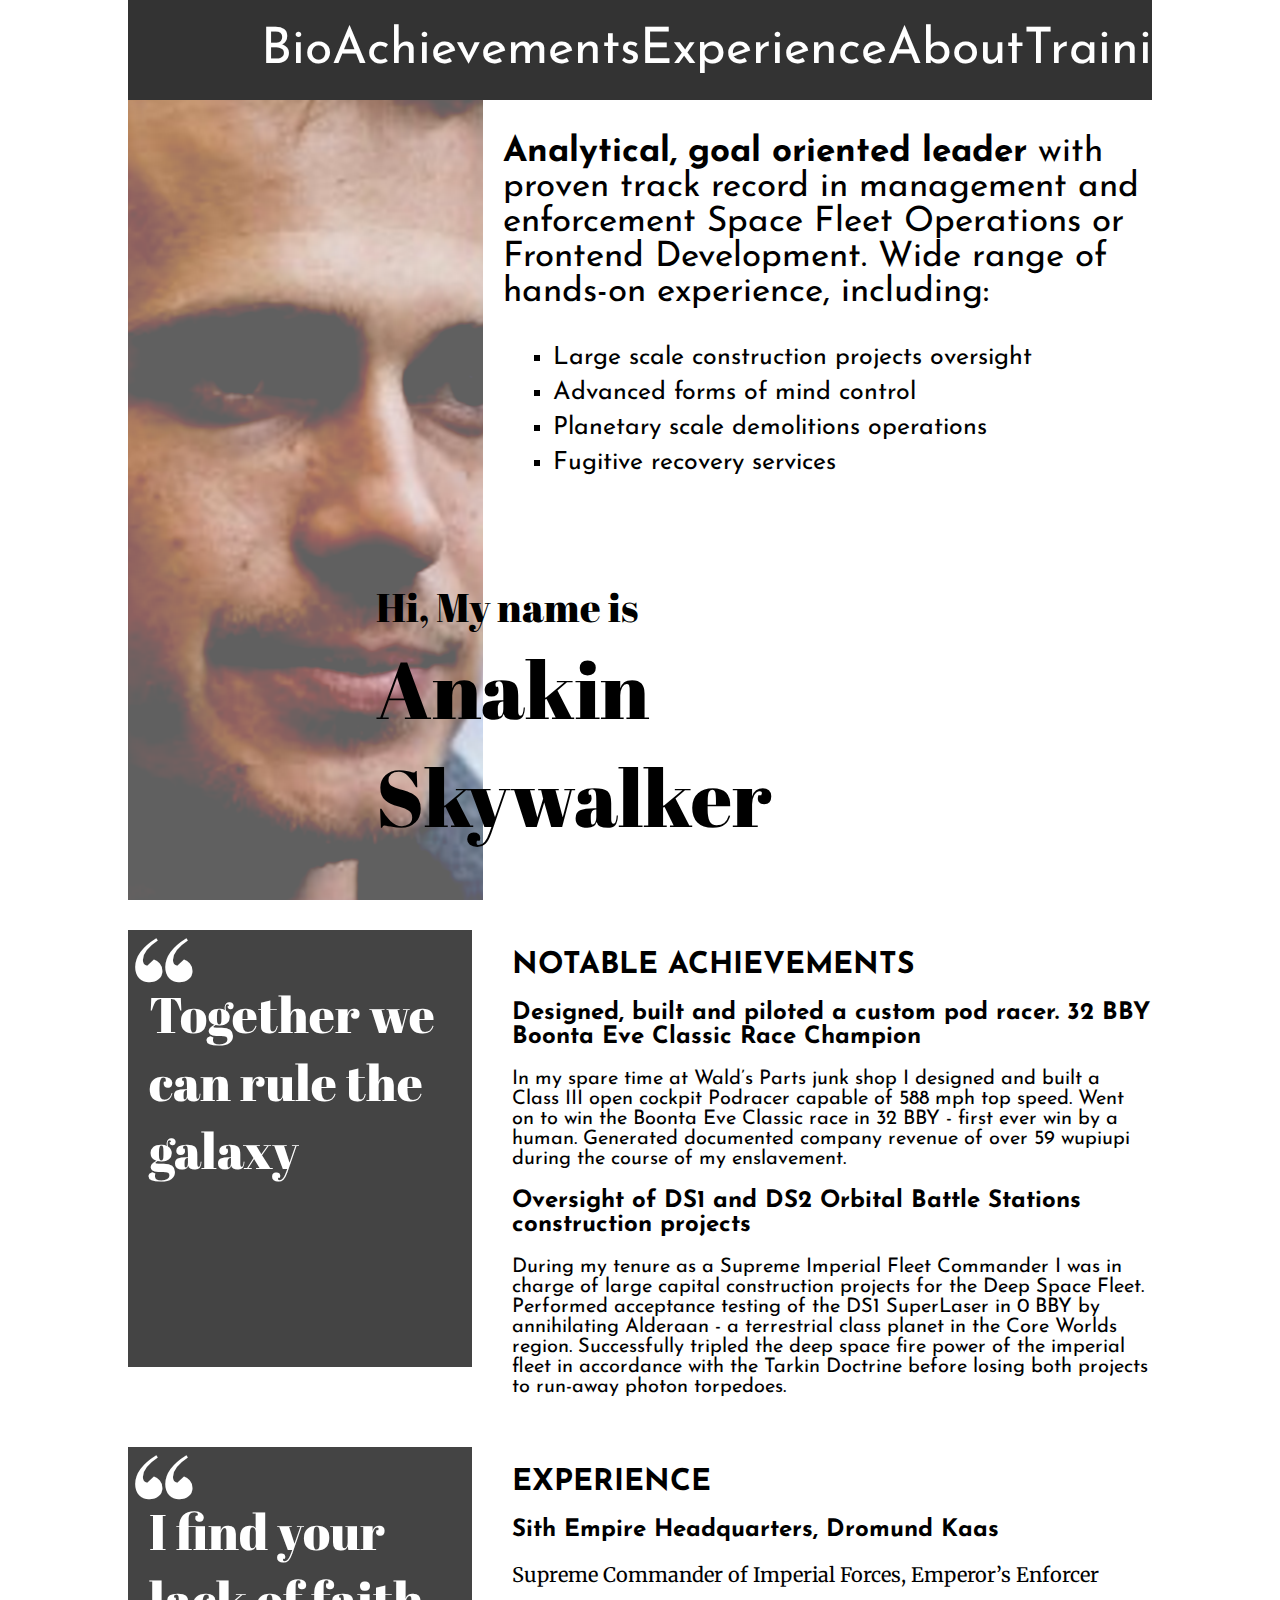
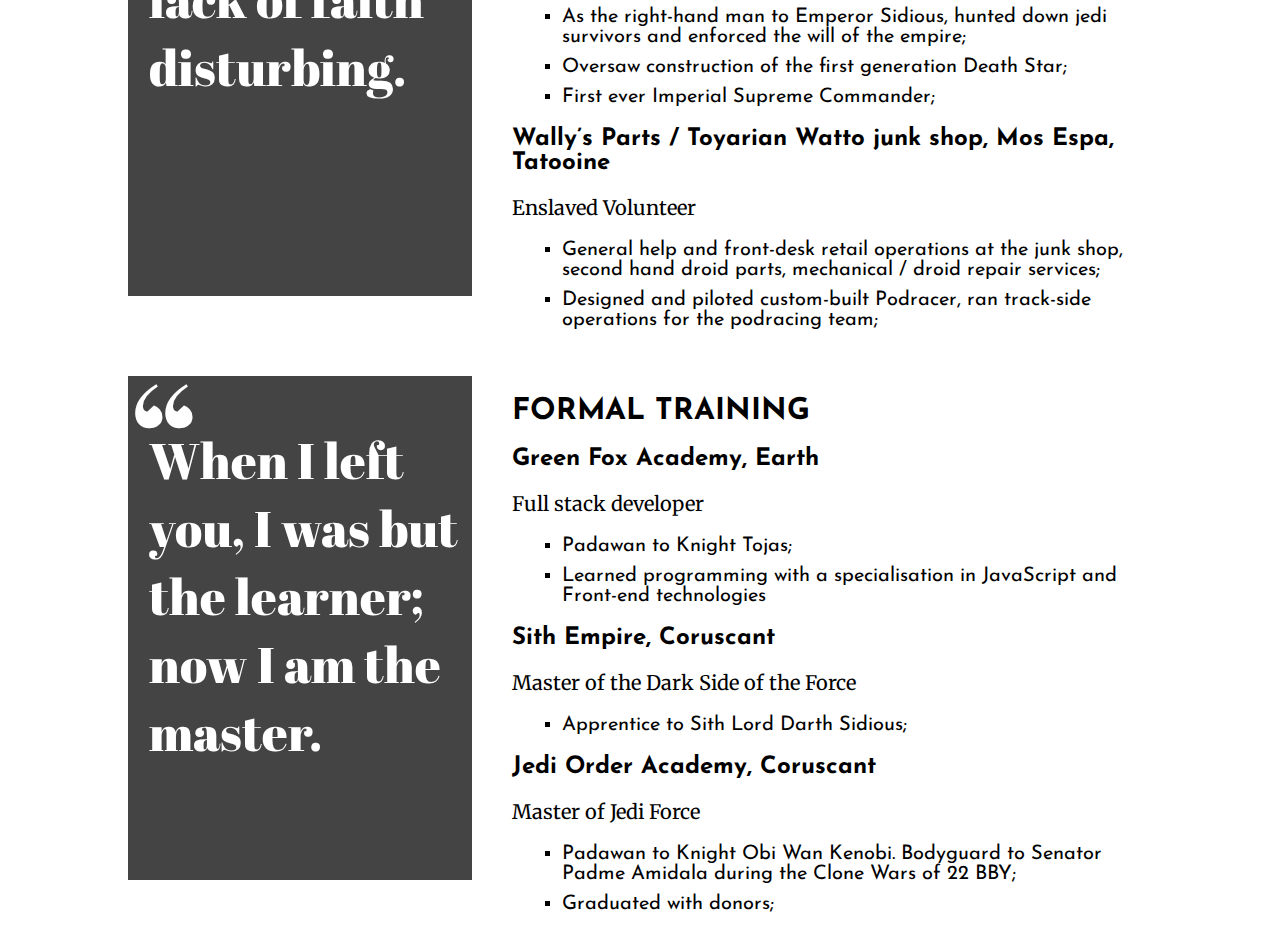
<file: index.html>
<!DOCTYPE html>
<html lang="en">

<head>
  <meta charset="UTF-8">
  <title>CodePen - GF html... day06 - My first website 2.0</title>
  <link
    href="https://fonts.googleapis.com/css2?family=Abril+Fatface&family=Josefin+Sans&family=Merriweather:ital@1&display=swap"
    rel="stylesheet">
  <link rel="stylesheet" href="./style.css">

</head>

<body>
  <!-- partial:index.partial.html -->
  <nav>
    <a class="first-link" href="#bio">Bio</a>
    <a href="#achievements">Achievements</a>
    <a href="#experience">Experience</a>
    <a href="about.html">About</a>
    <a class="last-link" href="#training">Training</a>
  </nav>

  <div class="page">

    <div id="bio" class="first-block">

      <div class="left main-header">
        <div class="introduction">
          <p class="intro-text intro-first-line">Hi, My name is</p>
          <p class="intro-text intro-second-line">Anakin Skywalker</p>
        </div>
      </div>

      <div class="right summary">
        <p class="summaryparagraph"><strong>Analytical, goal oriented leader</strong> with proven track record in
          management and enforcement Space Fleet Operations or Frontend Development. Wide range of hands-on experience,
          including:</p>
        <ul>
          <li>Large scale construction projects oversight</li>
          <li>Advanced forms of mind control</li>
          <li>Planetary scale demolitions operations</li>
          <li>Fugitive recovery services</li>
        </ul>
      </div>
    </div>

    <div class="second-block">

      <blockquote class="left">
        <p class="quote">Together we can rule the galaxy</p>
      </blockquote>

      <section class="right">
        <h1 id="achievements">NOTABLE ACHIEVEMENTS</h1>
        <h2>Designed, built and piloted a custom pod racer. 32 BBY Boonta Eve Classic Race Champion</h2>
        <p class="paragraph">In my spare time at Wald’s Parts junk shop I designed and built a Class III open cockpit
          Podracer capable of 588 mph top speed. Went on to win the Boonta Eve Classic race in 32 BBY - first ever win
          by a human. Generated documented company revenue of over 59 wupiupi during the course of my enslavement.</p>
        <h2>Oversight of DS1 and DS2 Orbital Battle Stations construction projects
        </h2>
        <p class="paragraph">During my tenure as a Supreme Imperial Fleet Commander I was in charge of large capital
          construction projects for the Deep Space Fleet. Performed acceptance testing of the DS1 SuperLaser in 0 BBY by
          annihilating Alderaan - a terrestrial class planet in the Core Worlds region. Successfully tripled the deep
          space fire power of the imperial fleet in accordance with the Tarkin Doctrine before losing both projects to
          run-away photon torpedoes.</p>
      </section>
    </div>

    <div class="third-block">

      <blockquote class="left">
        <p class="quote">I find your lack of faith disturbing.</p>
      </blockquote>

      <section class="right">
        <h1 id="experience">EXPERIENCE</h1>
        <h2>Sith Empire Headquarters, Dromund Kaas</h2>
        <p class="subtitle">Supreme Commander of Imperial Forces, Emperor’s Enforcer</p>
        <ul>
          <li>As the right-hand man to Emperor Sidious, hunted down jedi survivors and enforced the will of the empire;
          </li>
          <li>Oversaw construction of the first generation Death Star;</li>
          <li>First ever Imperial Supreme Commander;</li>
        </ul>

        <h2>Wally’s Parts / Toyarian Watto junk shop, Mos Espa, Tatooine</h2>
        <p class="subtitle">Enslaved Volunteer</p>
        <ul>
          <li>General help and front-desk retail operations at the junk shop, second hand droid parts, mechanical /
            droid repair services;</li>
          <li>Designed and piloted custom-built Podracer, ran track-side operations for the podracing team;</li>
        </ul>
      </section>
    </div>

    <div class="fourth-block">

      <blockquote class="left">
        <p class="quote">When I left you, I was but the learner; now I am the master.</p>
      </blockquote>

      <section class="right">
        <h1 id="training">FORMAL TRAINING</h1>
        <h2>Green Fox Academy, Earth</h2>
        <p class="subtitle">Full stack developer</p>
        <ul>
          <li>Padawan to Knight Tojas;</li>
          <li>Learned programming with a specialisation in JavaScript and Front-end technologies
          </li>
        </ul>

        <h2>Sith Empire, Coruscant</h2>
        <p class="subtitle">Master of the Dark Side of the Force</p>
        <ul>
          <li>Apprentice to Sith Lord Darth Sidious;</li>
        </ul>

        <h2>Jedi Order Academy, Coruscant</h2>
        <p class="subtitle">Master of Jedi Force</p>
        <ul>
          <li>Padawan to Knight Obi Wan Kenobi. Bodyguard to Senator Padme Amidala during the Clone Wars of 22 BBY;</li>
          <li>Graduated with donors;</li>
        </ul>
      </section>
    </div>

  </div>
  <!-- partial -->

</body>

</html>
</file>
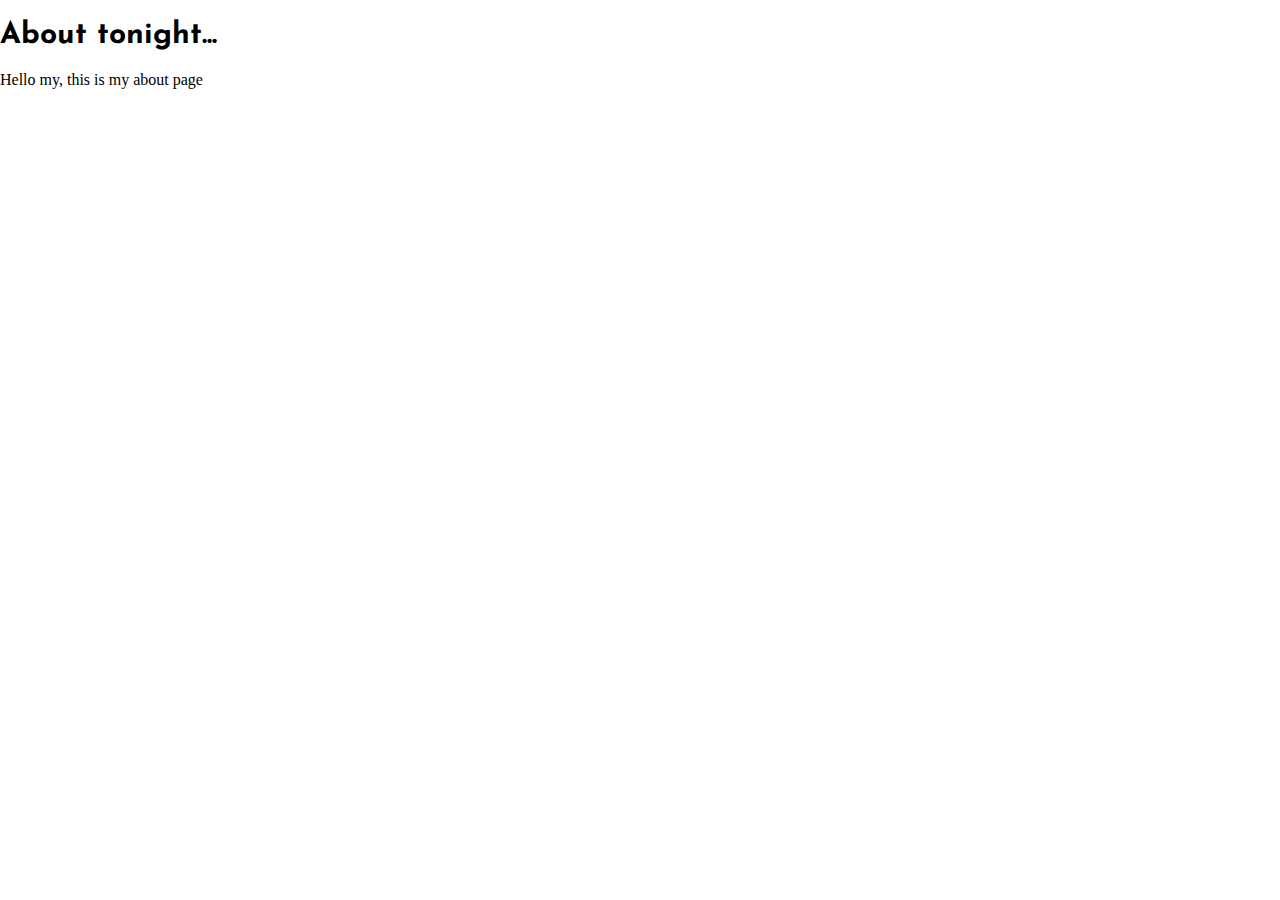
<file: about.html>
<!DOCTYPE html>
<html lang="en">

<head>
    <meta charset="UTF-8">
    <meta name="viewport" content="width=device-width, initial-scale=1.0">
    <title>About</title>
    <link
        href="https://fonts.googleapis.com/css2?family=Abril+Fatface&family=Josefin+Sans&family=Merriweather:ital@1&display=swap"
        rel="stylesheet">
    <link rel="stylesheet" href="./style.css">
</head>

<body>
    <h1>
        About tonight...
    </h1>
    <p>Hello my, this is my about page</p>
</body>

</html>
</file>
<file: style.css>
body {
  margin: 0px;
}

nav {
  margin-left: 10%;
  margin-right: 10%;
  width: 80%;
  height: 100px;
  background: #333333;
  position: fixed;
  top: 0px;
  z-index: 10;
  
  display: flex;
  justify-content: space-around;
  align-items: center;
}

a {
  color: white;
  text-decoration: none;
  font-size: 50px;
}

.first-link {
  margin-left: 13%;
}

.last-link {
  margin-right: 13%;
}

#bio:target::before, #achievements:target::before, #experience:target::before, #training:target::before {
    content: '';
    display: block;
    height:      110px;
    margin-top: -110px;
}

.page {
  margin-top: 100px;
  margin-left: 10%;
  margin-right: 10%;
}

.left {
  width: 35%;
}

.right {
  width: 65%;
}

.first-block {
  display: flex;
  margin-right: 1%;
}

.main-header {
  height: 800px;
  background: center no-repeat url("first-website-header.png");
}

.summary {
  margin-left: 2%;
}

.summary li {
  font-size: 25px;
}

.summaryparagraph {
  font-size: 35px;
  font-family: 'Josefin Sans', sans-serif;
}

.intro-text, blockquote {
  font-family: 'Abril Fatface', cursive;
}

.introduction {
  position: relative;
  top: 60%;
  left: 70%;
}

.intro-first-line {
  font-size: 40px;
  margin: 0px;
}

.intro-second-line {
  font-size: 80px;
  margin: 0px;
}

ul {
  list-style-type: square;
}

li {
  margin: 10px;
  font-size: 20px;
}

.paragraph, li, h1, h2, a {
  font-family: 'Josefin Sans', sans-serif;
}

h1 {
  font-size: 30px;
}

.paragraph {
  font-size: 20px;
}

.second-block {
  display: flex;
  margin-top: 30px;
}

.third-block {
  display: flex;
  margin-top: 30px;
}

.fourth-block {
  display: flex;
  margin-top: 30px;
}

blockquote {
  height: auto;
  margin-left: 0px;
  margin-top: 0px;
  background: #444444;
  color: white;
  display: flex;
  font-size: 50px;
  position: relative;
}

.quote {
  padding-left: 6%;
}

blockquote::before {
  content: '“';
  font-size: 160px;
  margin: 0px;
  padding: 0px;
  top: -40px;
  position: absolute;
}

.subtitle {
  font-family: 'Merriweather', serif;
  font-size: 20px;
}
</file>
